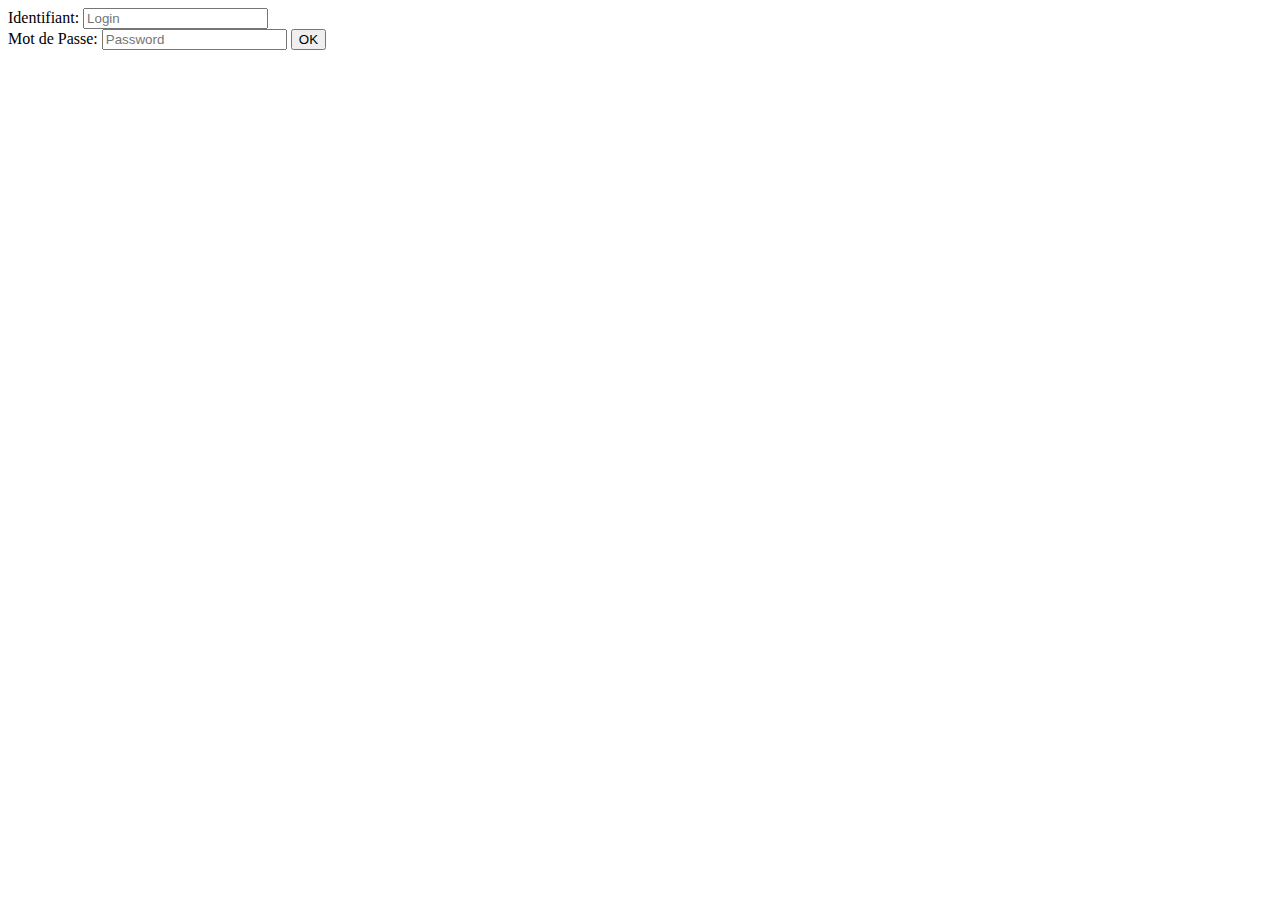
<file: day04/ex01/index.html>
<html><body>
<form action ="create.php" method="post">
	Identifiant: <input type ="text" placeholder="Login" name="login"/>
	<br />
	Mot de Passe: <input type ="passwd" placeholder="Password" name="passwd"/>
	<input type ="submit" name="submit" value="OK">
</form>
</body></html>
</file>
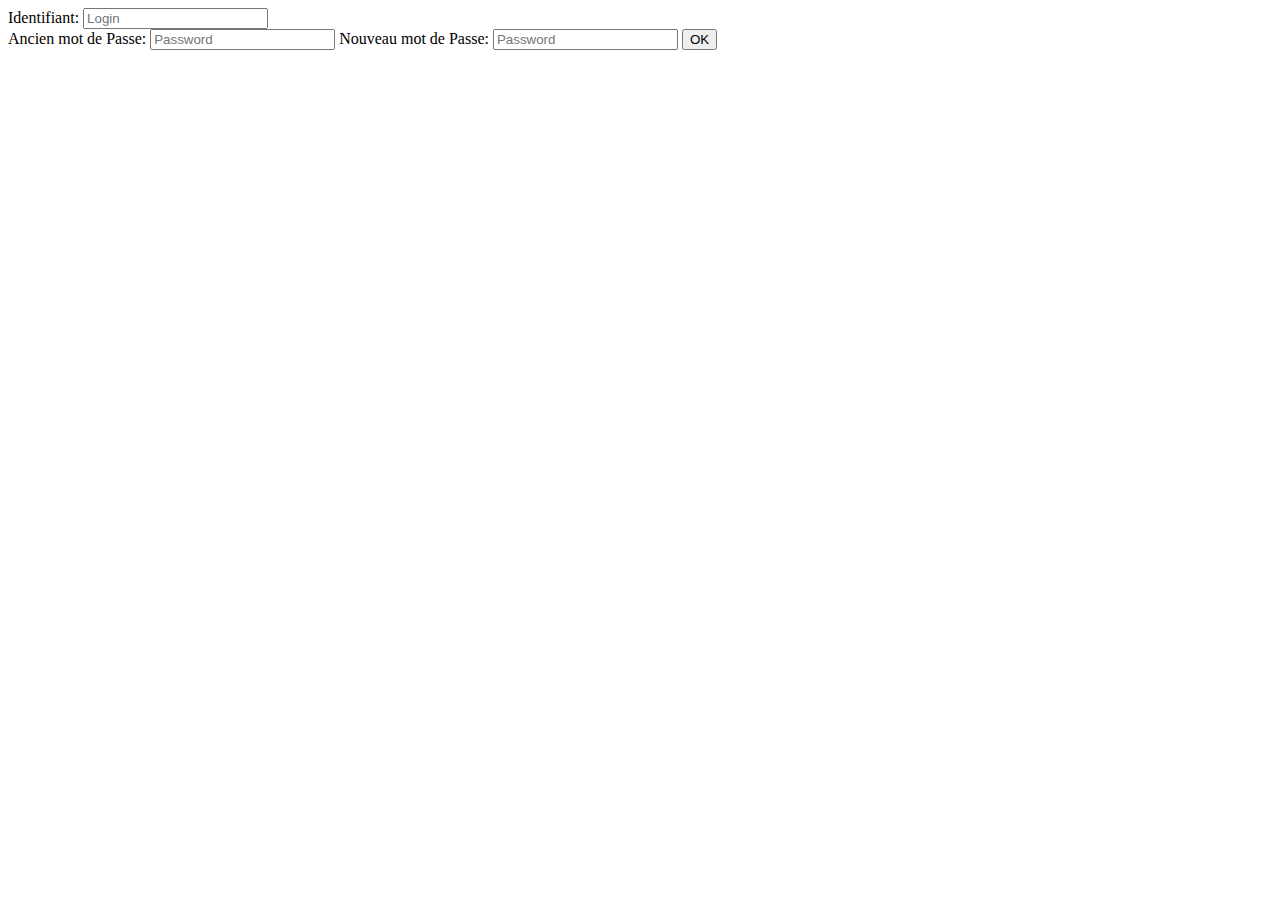
<file: day04/ex02/index.html>
<html><body>
<form action ="modif.php" method="post">
	Identifiant: <input type ="text" placeholder="Login" name="login"/>
	<br />
	Ancien mot de Passe: <input type ="passwd" placeholder="Password" name="oldpw"/>
	Nouveau mot de Passe: <input type ="passwd" placeholder="Password" name="newpw"/>
	<input type ="submit" name="submit" value="OK">
</form>
</body></html>
</file>
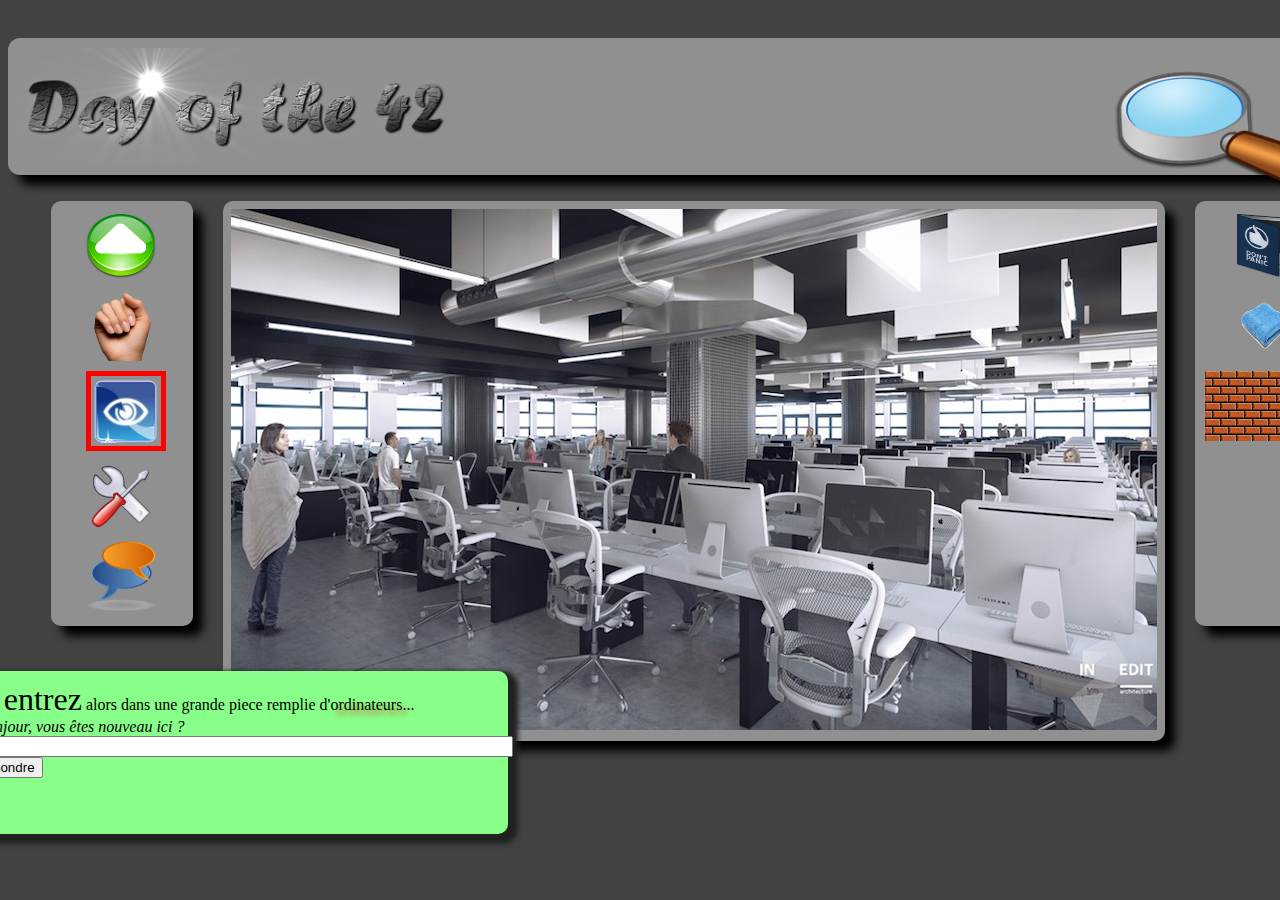
<file: day00/ex02/doft.html>
<html>
<head>
    <meta charset="UTF-8">
    <title>Day of the 42</title>
    <link rel="stylesheet" href="doft.css">
</head>
<body>
    <div class="wrapper">
        <header class ="grey_box">
            <img src="resources/day_of_the_42.png" alt="">
            <div>
                <img class ="loupe" src="resources/loupe.png" alt=""> 
                <a href ="http://www.disney.com" title="Recommencer au début"><img class ="reload" src ="resources/reload.png" alt ="Recommencer au début"></a>
                <a href ="http://www.relaischateaux.com" title="Déconnecter"><img class ="close" src ="resources/close.gif" alt ="Déconnecter"></a>
             </div>
        </header>
        <div class = "main_box">
            <div class ="left_box"> 
                <img class="left_box_img" src="resources/arrow.png" title ="Avancer"></img>
                <img class="left_box_img" src="resources/main.png" title ="Prendre"></img>
                <img class="left_box_img selected" src="./resources/oeil.png" title="Regarder"></img>
                <img class="left_box_img" src="./resources/outil.png" title="Utiliser"></img>
                <img class="left_box_img" src="./resources/chat-icon.png" title="Parler"></img>
             </div>
            <div class="middle_box">
                <map name="cluster">
                     <area shape="rect" href="http://www.ikea.com" title="Ikea" alt="Ikea" target="_blank" coords="301,304,413,502">  
		             <area shape="rect" href="http://www.apple.com" title="Apple" alt="Aple" target="_blank" coords="735,296,898,424">
                </map> 
                <img usemap="#cluster"class="cluster_img" src="./resources/cluster.jpg" Title="Map" alt="Map"></img>
            </div>
            <div class="right_box">
                <img class="left_box_img" src="resources/book.png" title ="Avancer"></img>
                <img class="left_box_img" src="resources/towel.png" title ="Prendre"></img>
                <div class="brick"></div>
            </div>
        </div>
        <div class="text_box">
            <font size="3px" face="verdana"><p>Vous <font size="6px" face="sansserif"<b>entrez</b></font> alors dans une grande piece remplie d'<span class="ordi">ordinateurs</span>...<br><i>- Bonjour, vous êtes nouveau ici ?</i>
            <input type="text" size="65">       <input type="submit" value="Repondre"></font></p>
        </div>
    </div> 
</body>
</html>
</file>
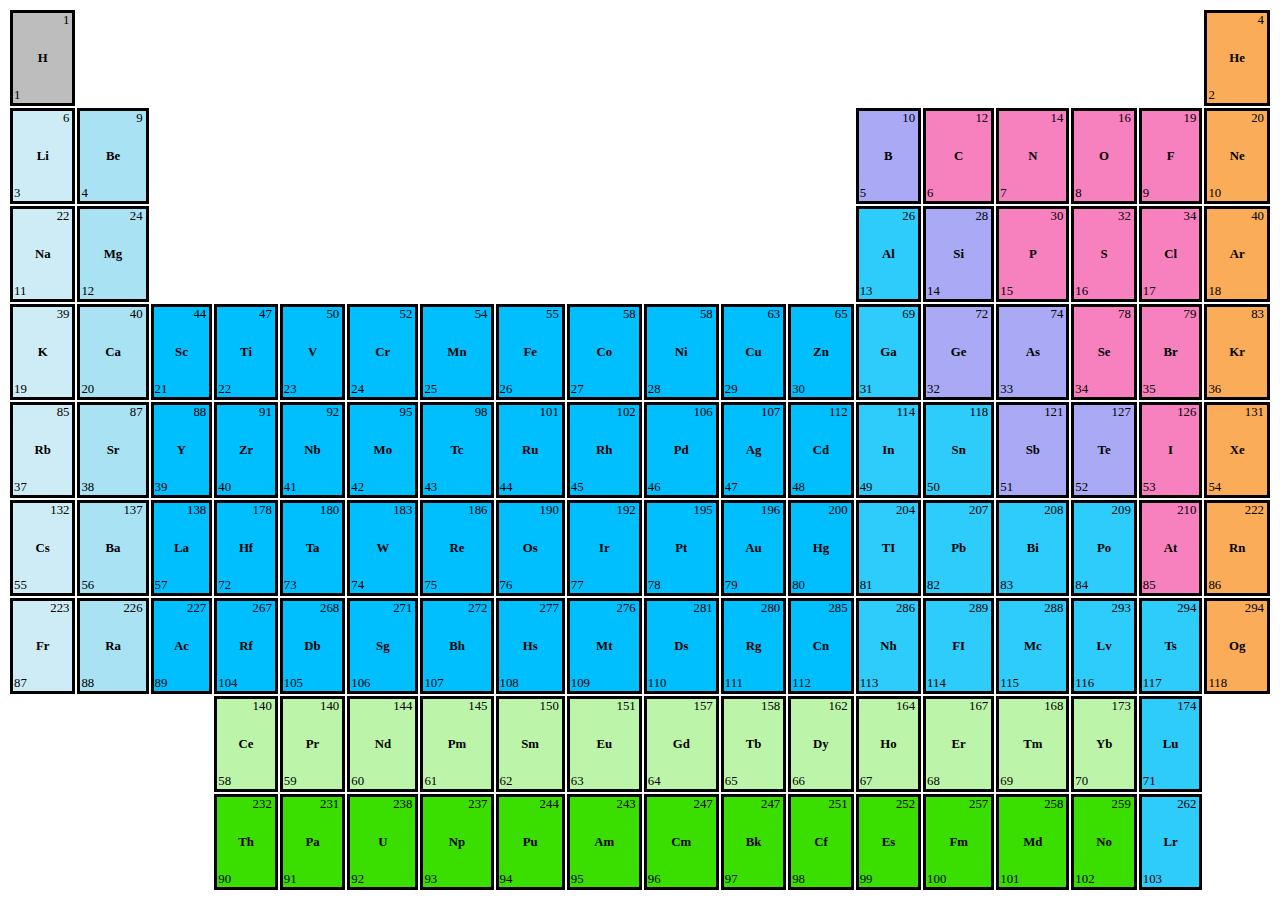
<file: day00/ex03/responsive.html>
<html>
<head>
    <meta charset="UTF-8">
    <link rel="stylesheet" href="responsive.css">
    <title>Tableau périodique des éléments</title>
</head>

<body>
    <table style="100%" contenteditable = "true">
        <tr>
            <td class = "grey"><p class = "masse">1</p><h2>H</h2><p class = "number">1</p></td>
            <td colspan="16" class="borderless"></td>
            <td class = "orange"><p class = "masse">4</p><h2>He</h2><p class = "number">2</p></td>
        </tr>
        <tr>
            <td class = "lightblue"><p class = "masse">6</p><h2>Li</h2><p class = "number">3</p></td>
            <td class = "lightblue2"><p class = "masse">9</p><h2>Be</h2><p class = "number">4</p></td>
            <td colspan="10" class="borderless"></td>
            <td class = "purple"><p class = "masse">10</p><h2>B</h2><p class = "number">5</p></td>
            <td class = "pink"><p class = "masse">12</p><h2>C</h2><p class = "number">6</p></td>
            <td class = "pink"><p class = "masse">14</p><h2>N</h2><p class = "number">7</p></td>
            <td class = "pink"><p class = "masse">16</p><h2>O</h2><p class = "number">8</p></td>
            <td class = "pink"><p class = "masse">19</p><h2>F</h2><p class = "number">9</p></td>
            <td class = "orange"><p class = "masse">20</p><h2>Ne</h2><p class = "number">10</p></td>
        </tr>
        <tr>
            <td class = "lightblue"><p class = "masse">22</p><h2>Na</h2><p class = "number">11</p></td>
            <td class = "lightblue2"><p class = "masse">24</p><h2>Mg</h2><p class = "number">12</p></td>
            <td colspan="10" class="borderless"></td>
            <td class = "bluecool"><p class = "masse">26</p><h2>Al</h2><p class = "number">13</p></td>
            <td class = "purple"><p class = "masse">28</p><h2>Si</h2><p class = "number">14</p></td>
            <td class = "pink"><p class = "masse">30</p><h2>P</h2><p class = "number">15</p></td>
            <td class = "pink"><p class = "masse">32</p><h2>S</h2><p class = "number">16</p></td>
            <td class = "pink"><p class = "masse">34</p><h2>Cl</h2><p class = "number">17</p></td>
            <td class = "orange"><p class = "masse">40</p><h2>Ar</h2><p class = "number">18</p></td>
        </tr>
        <tr>
            <td class = "lightblue"><p class = "masse">39</p><h2>K</h2><p class = "number">19</p></td>
            <td class = "lightblue2"><p class = "masse">40</p><h2>Ca</h2><p class = "number">20</p></td>
            <td class = "lightblue3"><p class = "masse">44</p><h2>Sc</h2><p class = "number">21</p></td>
            <td class = "lightblue3"><p class = "masse">47</p><h2>Ti</h2><p class = "number">22</p></td>
            <td class = "lightblue3"><p class = "masse">50</p><h2>V</h2><p class = "number">23</p></td>
            <td class = "lightblue3"><p class = "masse">52</p><h2>Cr</h2><p class = "number">24</p></td>
            <td class = "lightblue3"><p class = "masse">54</p><h2>Mn</h2><p class = "number">25</p></td>
            <td class = "lightblue3"><p class = "masse">55</p><h2>Fe</h2><p class = "number">26</p></td>
            <td class = "lightblue3"><p class = "masse">58</p><h2>Co</h2><p class = "number">27</p></td>
            <td class = "lightblue3"><p class = "masse">58</p><h2>Ni</h2><p class = "number">28</p></td>
            <td class = "lightblue3"><p class = "masse">63</p><h2>Cu</h2><p class = "number">29</p></td>
            <td class = "lightblue3"><p class = "masse">65</p><h2>Zn</h2><p class = "number">30</p></td>
            <td class = "bluecool"><p class = "masse">69</p><h2>Ga</h2><p class = "number">31</p></td>
            <td class = "purple"><p class = "masse">72</p><h2>Ge</h2><p class = "number">32</p></td>
            <td class = "purple"><p class = "masse">74</p><h2>As</h2><p class = "number">33</p></td>
            <td class = "pink"><p class = "masse">78</p><h2>Se</h2><p class = "number">34</p></td>
            <td class = "pink"><p class = "masse">79</p><h2>Br</h2><p class = "number">35</p></td>
            <td class = "orange"><p class = "masse">83</p><h2>Kr</h2><p class = "number">36</p></td>
        </tr>
        <tr>
            <td class = "lightblue"><p class = "masse">85</p><h2>Rb</h2><p class = "number">37</p></td>
            <td class = "lightblue2"><p class = "masse">87</p><h2>Sr</h2><p class = "number">38</p></td>
            <td class = "lightblue3"><p class = "masse">88</p><h2>Y</h2><p class = "number">39</p></td>
            <td class = "lightblue3"><p class = "masse">91</p><h2>Zr</h2><p class = "number">40</p></td>
            <td class = "lightblue3"><p class = "masse">92</p><h2>Nb</h2><p class = "number">41</p></td>
            <td class = "lightblue3"><p class = "masse">95</p><h2>Mo</h2><p class = "number">42</p></td>
            <td class = "lightblue3"><p class = "masse">98</p><h2>Tc</h2><p class = "number">43</p></td>
            <td class = "lightblue3"><p class = "masse">101</p><h2>Ru</h2><p class = "number">44</p></td>
            <td class = "lightblue3"><p class = "masse">102</p><h2>Rh</h2><p class = "number">45</p></td>
            <td class = "lightblue3"><p class = "masse">106</p><h2>Pd</h2><p class = "number">46</p></td>
            <td class = "lightblue3"><p class = "masse">107</p><h2>Ag</h2><p class = "number">47</p></td>
            <td class = "lightblue3"><p class = "masse">112</p><h2>Cd</h2><p class = "number">48</p></td>
            <td class = "bluecool"><p class = "masse">114</p><h2>In</h2><p class = "number">49</p></td>
            <td class = "bluecool"><p class = "masse">118</p><h2>Sn</h2><p class = "number">50</p></td>
            <td class = "purple"><p class = "masse">121</p><h2>Sb</h2><p class = "number">51</p></td>
            <td class = "purple"><p class = "masse">127</p><h2>Te</h2><p class = "number">52</p></td>
            <td class = "pink"><p class = "masse">126</p><h2>I</h2><p class = "number">53</p></td>
            <td class = "orange"><p class = "masse">131</p><h2>Xe</h2><p class = "number">54</p></td>
        </tr>
        <tr>
            <td class = "lightblue"><p class = "masse">132</p><h2>Cs</h2><p class = "number">55</p></td>
            <td class = "lightblue2"><p class = "masse">137</p><h2>Ba</h2><p class = "number">56</p></td>
            <td class = "lightblue3"><p class = "masse">138</p><h2>La</h2><p class = "number">57</p></td>
            <td class = "lightblue3"><p class = "masse">178</p><h2>Hf</h2><p class = "number">72</p></td>
            <td class = "lightblue3"><p class = "masse">180</p><h2>Ta</h2><p class = "number">73</p></td>
            <td class = "lightblue3"><p class = "masse">183</p><h2>W</h2><p class = "number">74</p></td>
            <td class = "lightblue3"><p class = "masse">186</p><h2>Re</h2><p class = "number">75</p></td>
            <td class = "lightblue3"><p class = "masse">190</p><h2>Os</h2><p class = "number">76</p></td>
            <td class = "lightblue3"><p class = "masse">192</p><h2>Ir</h2><p class = "number">77</p></td>
            <td class = "lightblue3"><p class = "masse">195</p><h2>Pt</h2><p class = "number">78</p></td>
            <td class = "lightblue3"><p class = "masse">196</p><h2>Au</h2><p class = "number">79</p></td>
            <td class = "lightblue3"><p class = "masse">200</p><h2>Hg</h2><p class = "number">80</p></td>
            <td class = "bluecool"><p class = "masse">204</p><h2>TI</h2><p class = "number">81</p></td>
            <td class = "bluecool"><p class = "masse">207</p><h2>Pb</h2><p class = "number">82</p></td>
            <td class = "bluecool"><p class = "masse">208</p><h2>Bi</h2><p class = "number">83</p></td>
            <td class = "bluecool"><p class = "masse">209</p><h2>Po</h2><p class = "number">84</p></td>
            <td class = "pink"><p class = "masse">210</p><h2>At</h2><p class = "number">85</p></td>
            <td class = "orange"><p class = "masse">222</p><h2>Rn</h2><p class = "number">86</p></td>
        </tr>
        <tr>
            <td class = "lightblue"><p class = "masse">223</p><h2>Fr</h2><p class = "number">87</p></td>
            <td class = "lightblue2"><p class = "masse">226</p><h2>Ra</h2><p class = "number">88</p></td>
            <td class = "lightblue3"><p class = "masse">227</p><h2>Ac</h2><p class = "number">89</p></td>
            <td class = "lightblue3"><p class = "masse">267</p><h2>Rf</h2><p class = "number">104</p></td>
            <td class = "lightblue3"><p class = "masse">268</p><h2>Db</h2><p class = "number">105</p></td>
            <td class = "lightblue3"><p class = "masse">271</p><h2>Sg</h2><p class = "number">106</p></td>
            <td class = "lightblue3"><p class = "masse">272</p><h2>Bh</h2><p class = "number">107</p></td>
            <td class = "lightblue3"><p class = "masse">277</p><h2>Hs</h2><p class = "number">108</p></td>
            <td class = "lightblue3"><p class = "masse">276</p><h2>Mt</h2><p class = "number">109</p></td>
            <td class = "lightblue3"><p class = "masse">281</p><h2>Ds</h2><p class = "number">110</p></td>
            <td class = "lightblue3"><p class = "masse">280</p><h2>Rg</h2><p class = "number">111</p></td>
            <td class = "lightblue3"><p class = "masse">285</p><h2>Cn</h2><p class = "number">112</p></td>
            <td class = "bluecool"><p class = "masse">286</p><h2>Nh</h2><p class = "number">113</p></td>
            <td class = "bluecool"><p class = "masse">289</p><h2>FI</h2><p class = "number">114</p></td>
            <td class = "bluecool"><p class = "masse">288</p><h2>Mc</h2><p class = "number">115</p></td>
            <td class = "bluecool"><p class = "masse">293</p><h2>Lv</h2><p class = "number">116</p></td>
            <td class = "bluecool"><p class = "masse">294</p><h2>Ts</h2><p class = "number">117</p></td>
            <td class = "orange"><p class = "masse">294</p><h2>Og</h2><p class = "number">118</p></td>
        </tr>
        <tr>
            <td colspan="3" class="borderless"></td>
            <td class = "green"><p class = "masse">140</p><h2>Ce</h2><p class = "number">58</p></td>
            <td class = "green"><p class = "masse">140</p><h2>Pr</h2><p class = "number">59</p></td>
            <td class = "green"><p class = "masse">144</p><h2>Nd</h2><p class = "number">60</p></td>
            <td class = "green"><p class = "masse">145</p><h2>Pm</h2><p class = "number">61</p></td>
            <td class = "green"><p class = "masse">150</p><h2>Sm</h2><p class = "number">62</p></td>
            <td class = "green"><p class = "masse">151</p><h2>Eu</h2><p class = "number">63</p></td>
            <td class = "green"><p class = "masse">157</p><h2>Gd</h2><p class = "number">64</p></td>
            <td class = "green"><p class = "masse">158</p><h2>Tb</h2><p class = "number">65</p></td>
            <td class = "green"><p class = "masse">162</p><h2>Dy</h2><p class = "number">66</p></td>
            <td class = "green"><p class = "masse">164</p><h2>Ho</h2><p class = "number">67</p></td>
            <td class = "green"><p class = "masse">167</p><h2>Er</h2><p class = "number">68</p></td>
            <td class = "green"><p class = "masse">168</p><h2>Tm</h2><p class = "number">69</p></td>
            <td class = "green"><p class = "masse">173</p><h2>Yb</h2><p class = "number">70</p></td>
            <td class = "bluecool"><p class = "masse">174</p><h2>Lu</h2><p class = "number">71</p></td>
        </tr>
        <tr>
            <td colspan="3" class="borderless"></td>
            <td class = "green2"><p class = "masse">232</p><h2>Th</h2><p class = "number">90</p></td>
            <td class = "green2"><p class = "masse">231</p><h2>Pa</h2><p class = "number">91</p></td>
            <td class = "green2"><p class = "masse">238</p><h2>U</h2><p class = "number">92</p></td>
            <td class = "green2"><p class = "masse">237</p><h2>Np</h2><p class = "number">93</p></td>
            <td class = "green2"><p class = "masse">244</p><h2>Pu</h2><p class = "number">94</p></td>
            <td class = "green2"><p class = "masse">243</p><h2>Am</h2><p class = "number">95</p></td>
            <td class = "green2"><p class = "masse">247</p><h2>Cm</h2><p class = "number">96</p></td>
            <td class = "green2"><p class = "masse">247</p><h2>Bk</h2><p class = "number">97</p></td>
            <td class = "green2"><p class = "masse">251</p><h2>Cf</h2><p class = "number">98</p></td>
            <td class = "green2"><p class = "masse">252</p><h2>Es</h2><p class = "number">99</p></td>
            <td class = "green2"><p class = "masse">257</p><h2>Fm</h2><p class = "number">100</p></td>
            <td class = "green2"><p class = "masse">258</p><h2>Md</h2><p class = "number">101</p></td>
            <td class = "green2"><p class = "masse">259</p><h2>No</h2><p class = "number">102</p></td>
            <td class = "bluecool"><p class = "masse">262</p><h2>Lr</h2><p class = "number">103</p></td>
        </tr>
    </table>
</body>
</html>
</file>
<file: day00/ex02/doft.css>
body
{
    background-color: #424242;
}

.wrapper
{
	padding-top: 10px;
	width: 1362px;
	margin: 0 auto;
	position: relative;
}


header img
{
	margin:0;
	height: 100%;
}

header
{
	background-color: #909090;
	height: 117px;
	padding-top: 10px;
	padding-bottom: 10px;
}

.grey_box
{
    background-color:#909090;
	padding-top: 10px;
	padding-bottom: 10px;
    border-radius: 12px;
    box-shadow: 10px 10px 10px;
    clear: both;
    margin: 20px auto;
}

.loupe
{
    float: right;
    width: 238px;
    height: 136px;
    margin-top: -100px;
    margin-right: 30px;
}

.reload
{
    margin-top: -120px;
    margin-right: -255px;
    height: 20px;
    float: right;
}

.close
{
    float: right;
    width: 20px;
    height: 20px;
    margin-right: -255px;
    margin-top: -20px;
}

.main_box
{
    width: 1360px;
    height: 600px;
    margin: 20px auto;
    clear: both;
}

.left_box
{
    float:left;
    width: 142px;
    height: 425px;
    background-color: #909090;
    border-radius: 10px 10px 10px 10px;
    box-shadow: 10px 10px 10px;
    margin-left: 42px;
    clear: both;
}

.left_box_img
{
    float: left;
    width: 70px;
    height: 70px;
    margin-left: 35px;
    margin-top: 10px;
}

.selected
{
    border: 5px solid red;
}

.middle_box
{
    float:left;
    width: 942px;
    height: 540px;
    background-color: #909090;
    border-radius: 10px 10px 10px 10px;
    box-shadow: 10px 10px 10px;
    margin: 0px 30px;
}

.cluster_img
{
    width: 926px;
    margin-left: 8px;
    margin-top: 8px;

}

.right_box
{
    float:left;
    width: 142px;
    height: 425px;
    background-color: #909090;
    border-radius: 10px 10px 10px 10px;
    box-shadow: 10px 10px 10px;
}

.brick
{
    float: left;
    width: 120px;
    height: 70px;
    margin-left: 10px;
    margin-top: 10px;
    background-image: url("./resources/brick.jpg");
}

.text_box
{
    float: left;
    width: 550px;
    height: 163px;
    background-color: #88FF89;
    border-radius: 10px 10px 10px 10px;
    box-shadow: 5px 5px 5px 5px #212121;
    margin-left: -50px;
    margin-top: -150px;
}

p
{
    margin: 10px;
}
.ordi
{
    text-shadow: 5px 5px 5px #BA8047;
}
.little_height
{
 line-height: 4px;
}
</file>
<file: day00/ex03/responsive.css>
table {
    width: 100%;
    height: 100%;
}

td {
    text-align: center;
    position: relative;
    border: 3px solid black;
}

th {
    text-align: center;
    position: relative;
    border: 3px solid black;
}

h1 {
    text-align: center;
}

h2 {
    margin: 0;
    font-size: 1vw;
}

.borderless {
    border: none;
}

body {
    background-image: url(http://partage.afanassieff.com/background.png);
}

.masse {
    position: absolute;
    text-align: right;
    margin: 0;
    top: 0;
    right: 0;
    margin-right: 3px;
}

.number {
    position: absolute;
    text-align: left;
    margin: 0;
    bottom: 0;
}

td p {
    font-size: 1vw;
}

.imgfilm {
    display: block;
    margin-left: auto;
    margin-right: auto;
    width: 10%;
}

.grey {
    background-color: #BDBDBD;
}

.lightblue {
    background-color: #CEECF5;
}

.lightblue2 {
    background-color: #A9E2F3;
}

.orange {
    background-color: #FAAC58;
}

.purple {
    background-color: #A9A9F5;
}

.bluecool {
    background-color: #2ECCFA;
}

.pink {
    background-color: #F781BE;
}

.lightblue3 {
    background-color: #00BFFF;
}

.green {
    background-color: #BCF5A9;
}

.green2 {
    background-color: #3ADF00;
}
</file>
